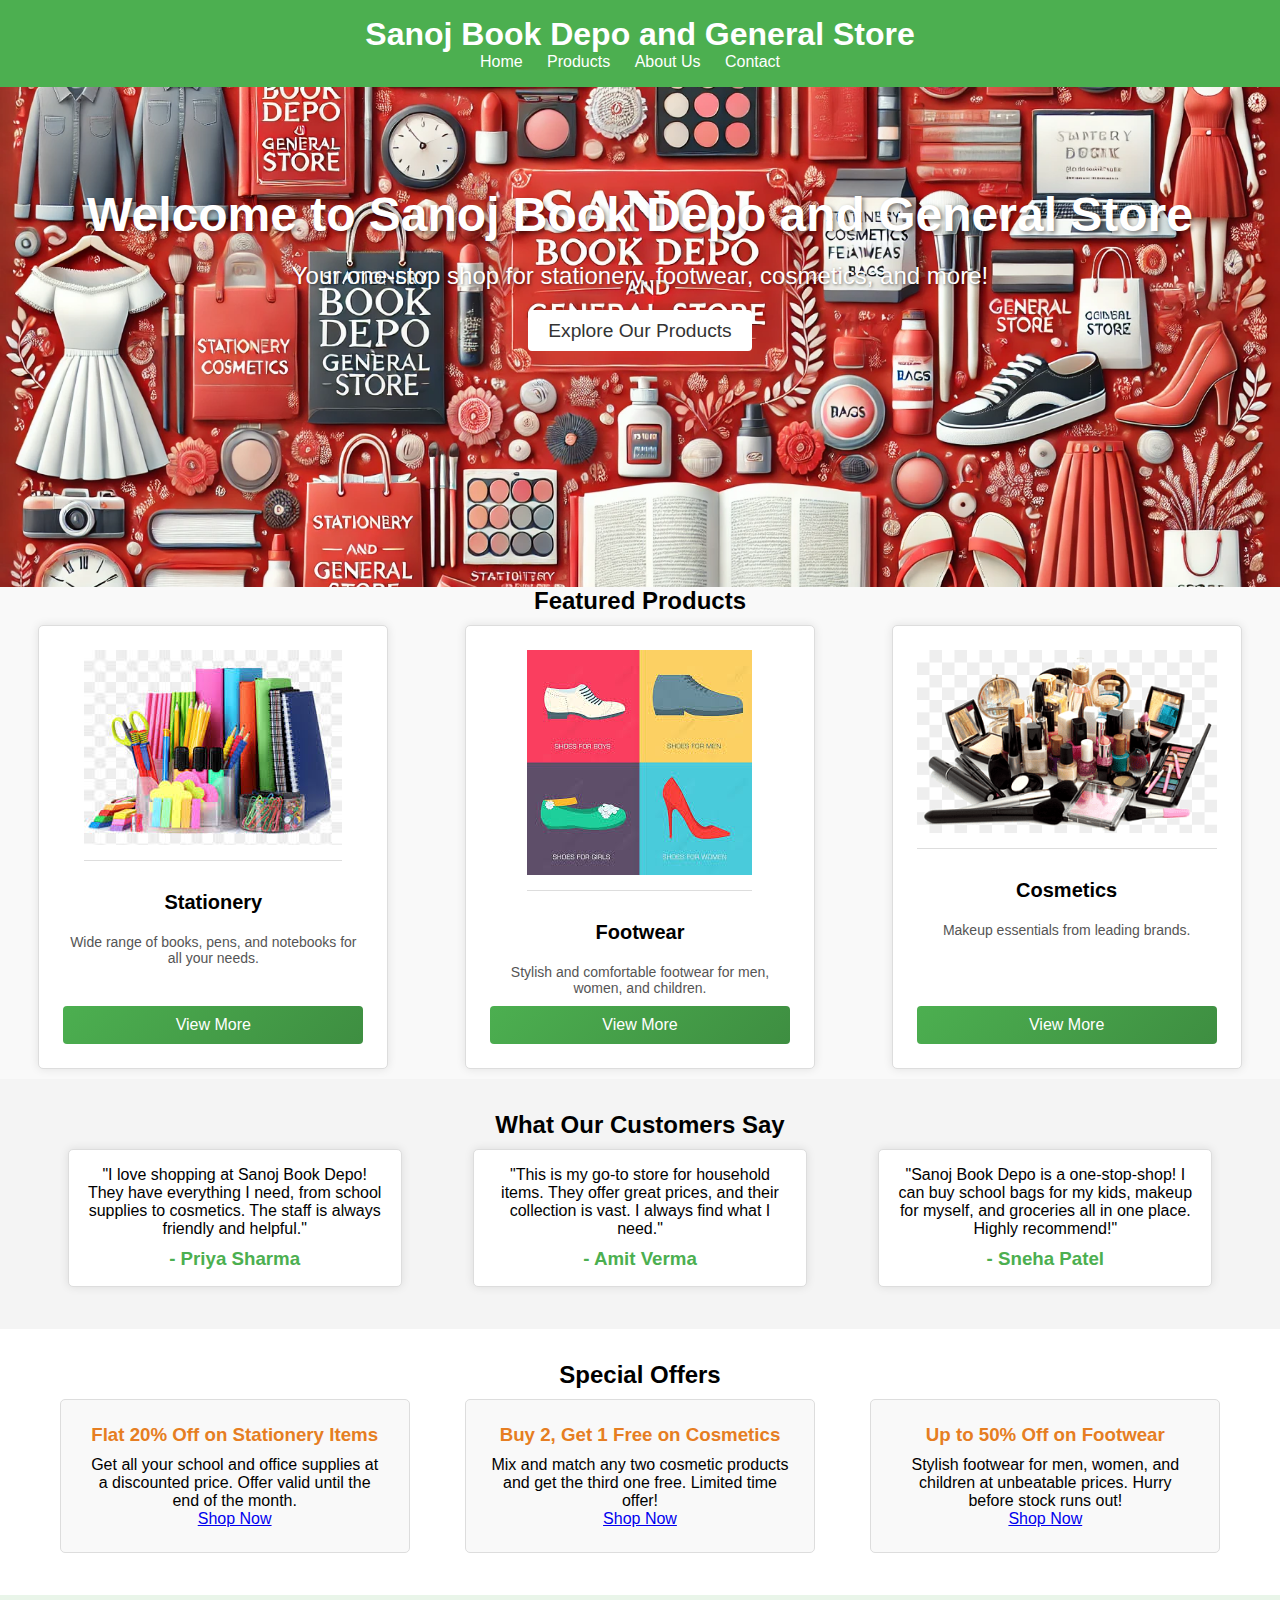
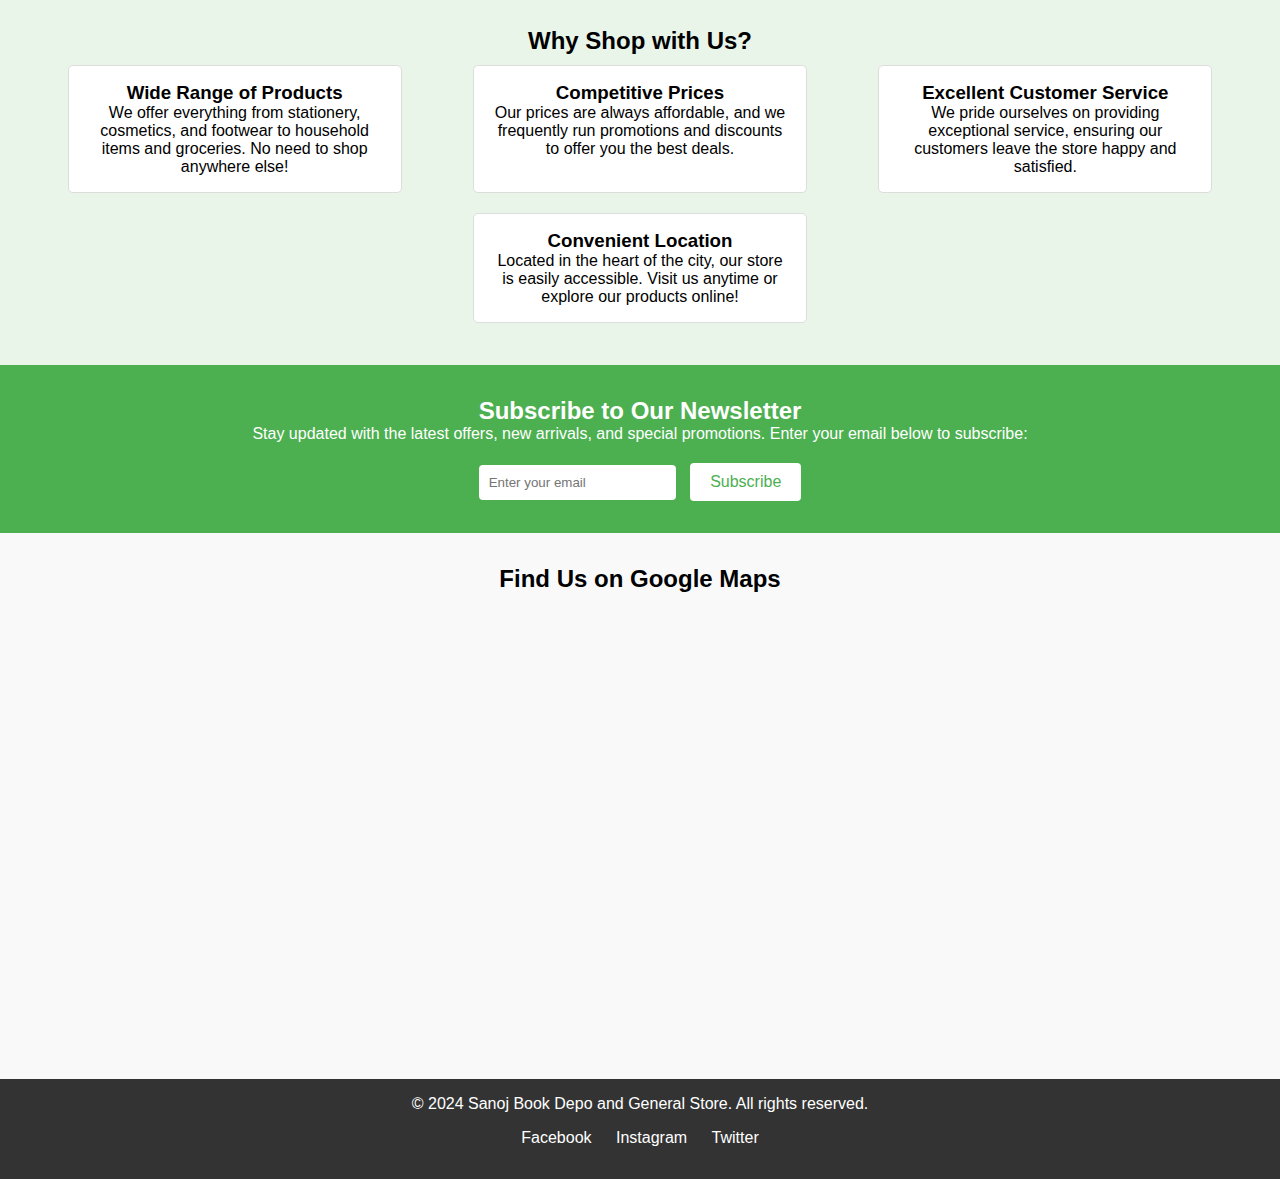
<file: index.html>
<!DOCTYPE html>
<html lang="en">
<head>
    <meta charset="UTF-8">
    <meta name="viewport" content="width=device-width, initial-scale=1.0">
    <title>Sanoj Book Depo and General Store</title>
    <link rel="stylesheet" href="style.css">
</head>
<body>
    <!-- Header Section -->
    <header>
        <div class="header-container">
            <h1>Sanoj Book Depo and General Store</h1>
            <nav>
                <ul>
                    <li><a href="index.html">Home</a></li>
                    <li><a href="products.html">Products</a></li>
                    <li><a href="about.html">About Us</a></li>
                    <li><a href="contact.html">Contact</a></li>
                </ul>
            </nav>
        </div>
    </header>

<!-- Banner Section -->
<section class="banner">
    <div class="banner-overlay">
        <div class="banner-content">
            <h1>Welcome to Sanoj Book Depo and General Store</h1>
            <p>Your one-stop shop for stationery, footwear, cosmetics, and more!</p>
            <a href="products.html" class="cta-button">Explore Our Products</a>
        </div>
    </div>
</section>


    <!-- Featured Products Section -->
    <section id="featured-products">
        <center><h2>Featured Products</h2></center>
        <div class="product-grid">
            <div class="product-card">
                <img src="images/sataionary.png" alt="Stationery">
                <h3>Stationery</h3>
                <p>Wide range of books, pens, and notebooks for all your needs.</p>
                <a href="stationary.html" class="btn">View More</a>
            </div>
            <div class="product-card">
                <img src="images/footwear.png" alt="Footwear">
                <h3>Footwear</h3>
                <p>Stylish and comfortable footwear for men, women, and children.</p>
                <a href="footwear.html" class="btn">View More</a>
            </div>
            <div class="product-card">
                <img src="images/cosmetics.png" alt="Cosmetics">
                <h3>Cosmetics</h3>
                <p>Makeup essentials from leading brands.</p>
                <a href="products.html#cosmetics" class="btn">View More</a>
            </div>
        </div>
    </section>

    <!-- Customer Testimonials Section -->
<section id="testimonials">
    <h2>What Our Customers Say</h2>
    <div class="testimonial-grid">
        <div class="testimonial-card">
            <p>"I love shopping at Sanoj Book Depo! They have everything I need, from school supplies to cosmetics. The staff is always friendly and helpful."</p>
            <h3>- Priya Sharma</h3>
        </div>
        <div class="testimonial-card">
            <p>"This is my go-to store for household items. They offer great prices, and their collection is vast. I always find what I need."</p>
            <h3>- Amit Verma</h3>
        </div>
        <div class="testimonial-card">
            <p>"Sanoj Book Depo is a one-stop-shop! I can buy school bags for my kids, makeup for myself, and groceries all in one place. Highly recommend!"</p>
            <h3>- Sneha Patel</h3>
        </div>
    </div>
</section>

<!-- Offers and Discounts Section -->
<section id="offers">
    <h2>Special Offers</h2>
    <div class="offer-grid">
        <div class="offer-card">
            <h3>Flat 20% Off on Stationery Items</h3>
            <p>Get all your school and office supplies at a discounted price. Offer valid until the end of the month.</p>
            <a href="products.html#stationery" class="btn">Shop Now</a>
        </div>
        <div class="offer-card">
            <h3>Buy 2, Get 1 Free on Cosmetics</h3>
            <p>Mix and match any two cosmetic products and get the third one free. Limited time offer!</p>
            <a href="products.html#cosmetics" class="btn">Shop Now</a>
        </div>
        <div class="offer-card">
            <h3>Up to 50% Off on Footwear</h3>
            <p>Stylish footwear for men, women, and children at unbeatable prices. Hurry before stock runs out!</p>
            <a href="products.html#footwear" class="btn">Shop Now</a>
        </div>
    </div>
</section>


<!-- Why Shop with Us Section -->
<section id="why-shop">
    <h2>Why Shop with Us?</h2>
    <div class="why-shop-container">
        <div class="why-shop-item">
            <h3>Wide Range of Products</h3>
            <p>We offer everything from stationery, cosmetics, and footwear to household items and groceries. No need to shop anywhere else!</p>
        </div>
        <div class="why-shop-item">
            <h3>Competitive Prices</h3>
            <p>Our prices are always affordable, and we frequently run promotions and discounts to offer you the best deals.</p>
        </div>
        <div class="why-shop-item">
            <h3>Excellent Customer Service</h3>
            <p>We pride ourselves on providing exceptional service, ensuring our customers leave the store happy and satisfied.</p>
        </div>
        <div class="why-shop-item">
            <h3>Convenient Location</h3>
            <p>Located in the heart of the city, our store is easily accessible. Visit us anytime or explore our products online!</p>
        </div>
    </div>
</section>


<!-- Newsletter Subscription Section -->
<section id="newsletter">
    <h2>Subscribe to Our Newsletter</h2>
    <p>Stay updated with the latest offers, new arrivals, and special promotions. Enter your email below to subscribe:</p>
    <form action="subscribe.php" method="post" class="newsletter-form">
        <input type="email" name="email" placeholder="Enter your email" required>
        <input type="submit" value="Subscribe">
    </form>
</section>


    <!-- Map Section -->
<!-- Google Maps Embed Section -->
<section id="map">
    <h2>Find Us on Google Maps</h2>
    <iframe
        src="https://www.google.com/maps/embed?pb=!1m18!1m12!1m3!1d3303.6696427638297!2d83.0644351!3d27.2006187!2m3!1f0!2f0!3f0!3m2!1i1024!2i768!4f13.1!3m3!1m2!1s0x3996c3e49be66433%3A0x2295f0dd60074300!2sSanoj%20book%20depo%20%26%20general%20Store!5e0!3m2!1sen!2sin!4v1696823877752!5m2!1sen!2sin"
        width="100%" height="450" style="border:0;" allowfullscreen="" loading="lazy"></iframe>
</section>


    <!-- Footer Section -->
    <footer>
        <div class="footer-container">
            <p>&copy; 2024 Sanoj Book Depo and General Store. All rights reserved.</p>
            <ul>
                <li><a href="https://www.facebook.com" target="_blank">Facebook</a></li>
                <li><a href="https://www.instagram.com" target="_blank">Instagram</a></li>
                <li><a href="https://www.twitter.com" target="_blank">Twitter</a></li>
            </ul>
        </div>
    </footer>

    <script src="script.js"></script>
</body>
</html>
</file>
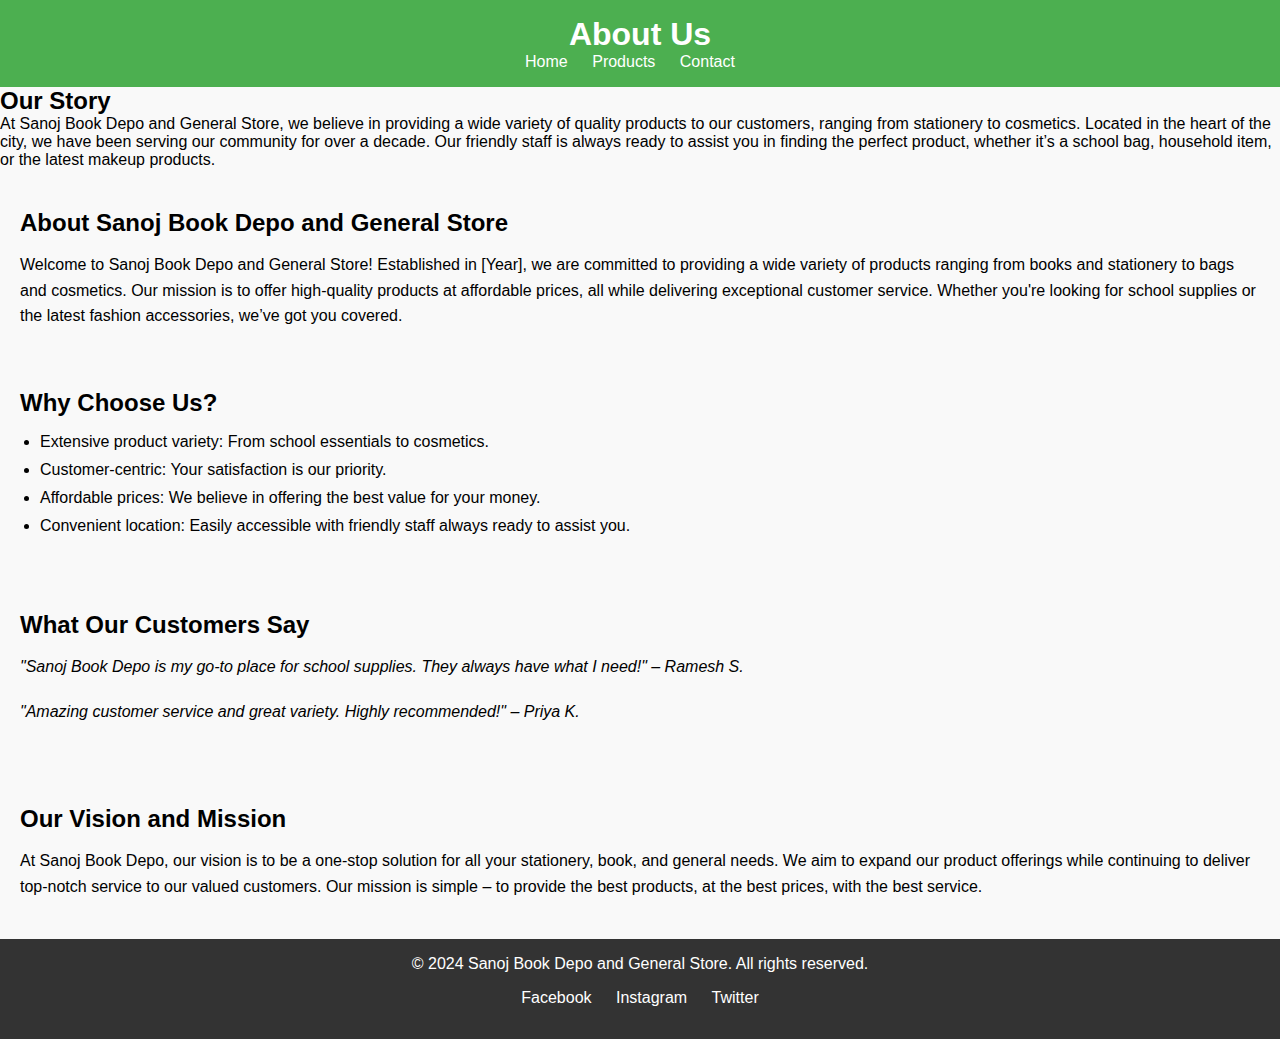
<file: about.html>
<!DOCTYPE html>
<html lang="en">
<head>
    <meta charset="UTF-8">
    <meta name="viewport" content="width=device-width, initial-scale=1.0">
    <title>About Us - Sanoj Book Depo and General Store</title>
    <link rel="stylesheet" href="style.css">
</head>
<body>
    <!-- Header Section -->
    <header>
        <div class="header-container">
            <h1>About Us</h1>
            <nav>
                <ul>
                    <li><a href="index.html">Home</a></li>
                    <li><a href="products.html">Products</a></li>
                    <li><a href="contact.html">Contact</a></li>
                </ul>
            </nav>
        </div>
    </header>

    <!-- About Us Section -->
    <section id="about">
        <h2>Our Story</h2>
        <p>At Sanoj Book Depo and General Store, we believe in providing a wide variety of quality products to our customers, ranging from stationery to cosmetics. Located in the heart of the city, we have been serving our community for over a decade. Our friendly staff is always ready to assist you in finding the perfect product, whether it’s a school bag, household item, or the latest makeup products.</p>
    </section>

    <section class="about-us">
        <h2>About Sanoj Book Depo and General Store</h2>
        <p>Welcome to Sanoj Book Depo and General Store! Established in [Year], we are committed to providing a wide variety of products ranging from books and stationery to bags and cosmetics. Our mission is to offer high-quality products at affordable prices, all while delivering exceptional customer service. Whether you're looking for school supplies or the latest fashion accessories, we’ve got you covered.</p>
    </section>
    
    <section class="why-choose-us">
        <h2>Why Choose Us?</h2>
        <ul>
            <li>Extensive product variety: From school essentials to cosmetics.</li>
            <li>Customer-centric: Your satisfaction is our priority.</li>
            <li>Affordable prices: We believe in offering the best value for your money.</li>
            <li>Convenient location: Easily accessible with friendly staff always ready to assist you.</li>
        </ul>
    </section>
    
    <section class="customer-testimonials">
        <h2>What Our Customers Say</h2>
        <div class="testimonial">
            <p>"Sanoj Book Depo is my go-to place for school supplies. They always have what I need!" – Ramesh S.</p>
        </div>
        <div class="testimonial">
            <p>"Amazing customer service and great variety. Highly recommended!" – Priya K.</p>
        </div>
    </section>
    
    <section class="vision-mission">
        <h2>Our Vision and Mission</h2>
        <p>At Sanoj Book Depo, our vision is to be a one-stop solution for all your stationery, book, and general needs. We aim to expand our product offerings while continuing to deliver top-notch service to our valued customers. Our mission is simple – to provide the best products, at the best prices, with the best service.</p>
    </section>
    
    <!-- Footer Section -->
    <footer>
        <div class="footer-container">
            <p>&copy; 2024 Sanoj Book Depo and General Store. All rights reserved.</p>
            <ul>
                <li><a href="https://www.facebook.com" target="_blank">Facebook</a></li>
                <li><a href="https://www.instagram.com" target="_blank">Instagram</a></li>
                <li><a href="https://www.twitter.com" target="_blank">Twitter</a></li>
            </ul>
        </div>
    </footer>

    <script src="script.js"></script>
</body>
</html>
</file>
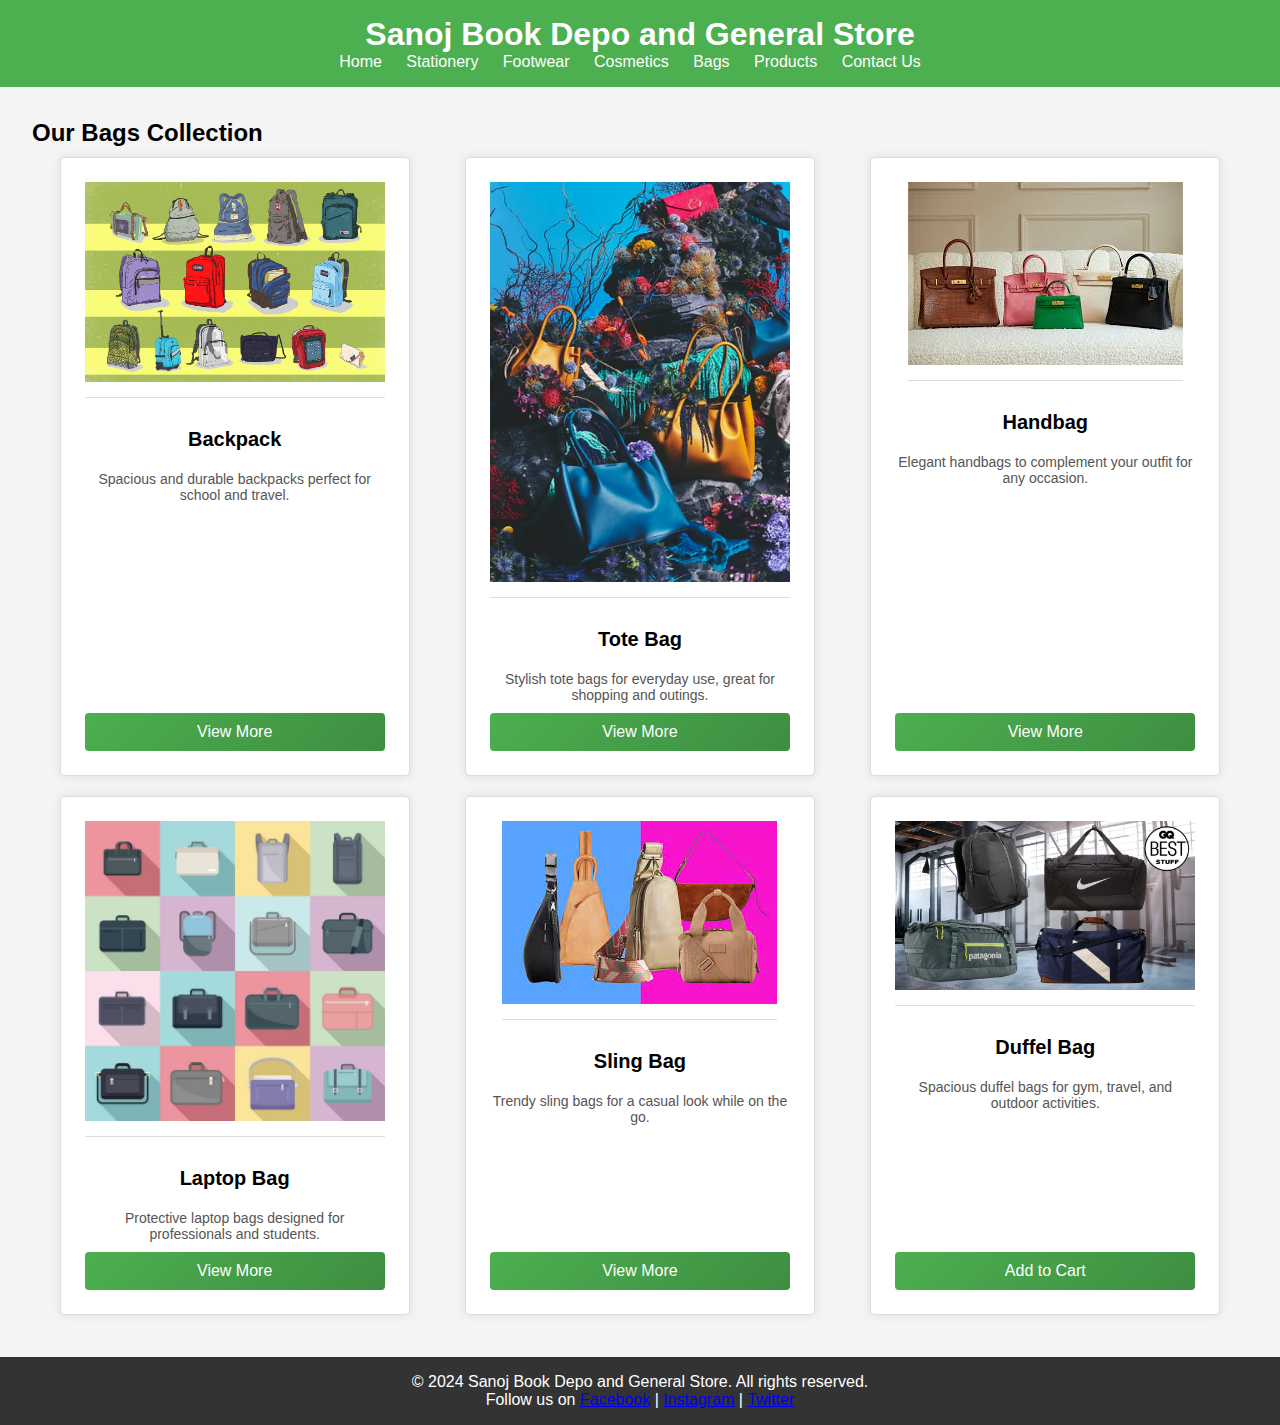
<file: bag.html>
<!DOCTYPE html>
<html lang="en">
<head>
    <meta charset="UTF-8">
    <meta name="viewport" content="width=device-width, initial-scale=1.0">
    <title>Bags Collection | Sanoj Book Depo and General Store</title>
    <link rel="stylesheet" href="style.css">
</head>
<body>
    <!-- Header -->
    <header>
        <h1>Sanoj Book Depo and General Store</h1>
        <nav>
            <ul>
                <li><a href="index.html">Home</a></li>
                <li><a href="stationary.html">Stationery</a></li>
                <li><a href="footwear.html">Footwear</a></li>
                <li><a href="cosmetics.html">Cosmetics</a></li>
                <li><a href="bag.html">Bags</a></li>
                <li><a href="products.html">Products</a></li>
                <li><a href="contact.html">Contact Us</a></li>
            </ul>
        </nav>
    </header>

    <!-- Main Content -->
    <main>
        <section id="bag-products">
            <h2>Our Bags Collection</h2>
            <div class="product-grid">
                <!-- Product Item 1 -->
                <div class="product-card">
                    <img src="images/Backpackes.png" alt="Backpack" />
                    <h3>Backpack</h3>
                    <p>Spacious and durable backpacks perfect for school and travel.</p>
                    <a href="#" class="btn">View More</a>
                </div>

                <!-- Product Item 2 -->
                <div class="product-card">
                    <img src="images/totebags.png" alt="Tote Bag" />
                    <h3>Tote Bag</h3>
                    <p>Stylish tote bags for everyday use, great for shopping and outings.</p>
                    <a href="#" class="btn">View More</a>
                </div>

                <!-- Product Item 3 -->
                <div class="product-card">
                    <img src="images/hand bags.png" alt="Handbag" />
                    <h3>Handbag</h3>
                    <p>Elegant handbags to complement your outfit for any occasion.</p>
                    <a href="#" class="btn">View More</a>
                </div>

                <!-- Product Item 4 -->
                <div class="product-card">
                    <img src="images/laptop bags.png" alt="Laptop Bag" />
                    <h3>Laptop Bag</h3>
                    <p>Protective laptop bags designed for professionals and students.</p>
                    <a href="#" class="btn">View More</a>
                </div>

                <!-- Product Item 5 -->
                <div class="product-card">
                    <img src="images/sling bags.png" alt="Sling Bag" />
                    <h3>Sling Bag</h3>
                    <p>Trendy sling bags for a casual look while on the go.</p>
                    <a href="#" class="btn">View More</a>
                </div>

                <!-- Product Item 6 -->
                <div class="product-card">
                    <img src="images/duffel bags.png" alt="Duffel Bag" />
                    <h3>Duffel Bag</h3>
                    <p>Spacious duffel bags for gym, travel, and outdoor activities.</p>
                    <a href="#" class="btn">Add to Cart</a>
                </div>
            </div>
        </section>
    </main>

    <!-- Footer -->
    <footer>
        <p>&copy; 2024 Sanoj Book Depo and General Store. All rights reserved.</p>
        <p>Follow us on 
            <a href="https://www.facebook.com" target="_blank">Facebook</a> | 
            <a href="https://www.instagram.com" target="_blank">Instagram</a> | 
            <a href="https://www.twitter.com" target="_blank">Twitter</a>
        </p>
    </footer>
</body>
</html>
</file>
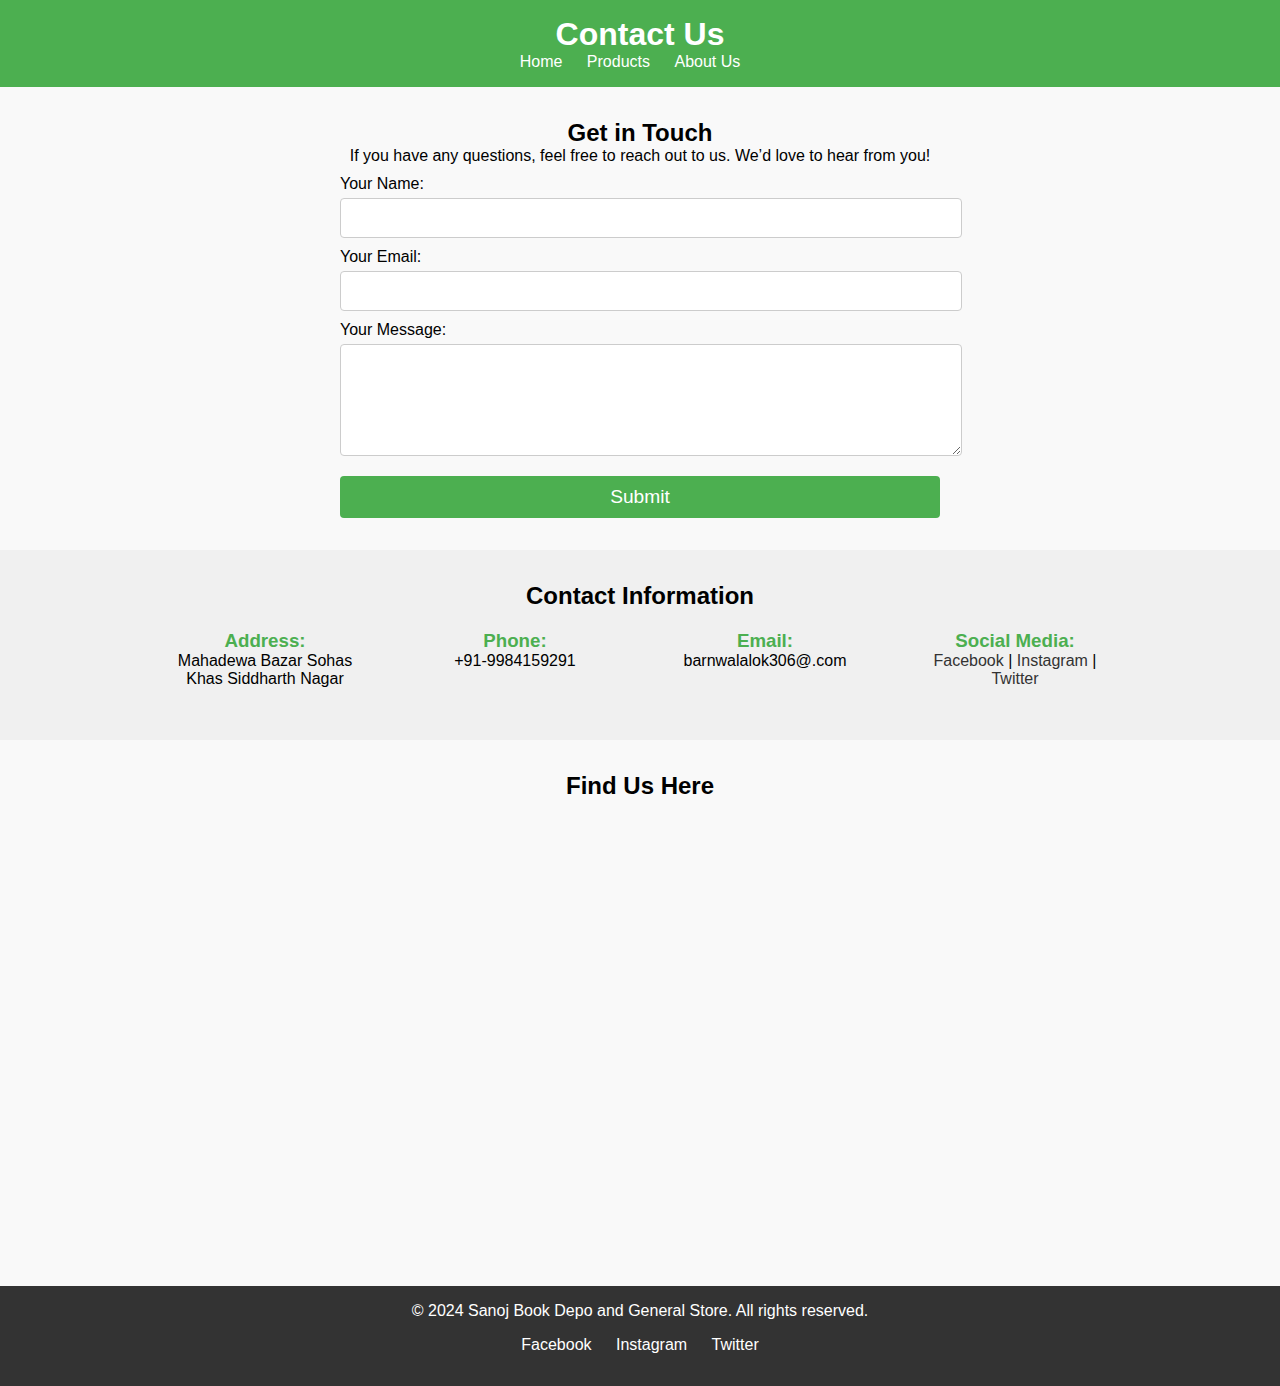
<file: contact.html>
<!DOCTYPE html>
<html lang="en">
<head>
    <meta charset="UTF-8">
    <meta name="viewport" content="width=device-width, initial-scale=1.0">
    <title>Contact Us - Sanoj Book Depo and General Store</title>
    <link rel="stylesheet" href="style.css">
</head>
<body>
    <!-- Header Section -->
    <header>
        <div class="header-container">
            <h1>Contact Us</h1>
            <nav>
                <ul>
                    <li><a href="index.html">Home</a></li>
                    <li><a href="products.html">Products</a></li>
                    <li><a href="about.html">About Us</a></li>
                </ul>
            </nav>
        </div>
    </header>

    <!-- Contact Form Section -->
    <section id="contact-form">
        <h2>Get in Touch</h2>
        <p>If you have any questions, feel free to reach out to us. We’d love to hear from you!</p>
        <div class="form-container">
            <form action="submit.php" method="post">
                <label for="name">Your Name:</label>
                <input type="text" id="name" name="name" required>

                <label for="email">Your Email:</label>
                <input type="email" id="email" name="email" required>

                <label for="message">Your Message:</label>
                <textarea id="message" name="message" rows="6" required></textarea>

                <input type="submit" value="Submit">
            </form>
        </div>
    </section>

    <!-- Contact Information Section -->
    <section id="contact-info">
        <h2>Contact Information</h2>
        <div class="info-container">
            <div class="info-item">
                <h3>Address:</h3>
                <p>Mahadewa Bazar Sohas Khas Siddharth Nagar</p>
            </div>
            <div class="info-item">
                <h3>Phone:</h3>
                <p>+91-9984159291</p>
            </div>
            <div class="info-item">
                <h3>Email:</h3>
                <p>barnwalalok306@.com</p>
            </div>
            <div class="info-item">
                <h3>Social Media:</h3>
                <p>
                    <a href="https://www.facebook.com" target="_blank">Facebook</a> | 
                    <a href="https://www.instagram.com" target="_blank">Instagram</a> | 
                    <a href="https://www.twitter.com" target="_blank">Twitter</a>
                </p>
            </div>
        </div>
    </section>

    <!-- Google Maps Embed Section -->
    <section id="map">
        <h2>Find Us Here</h2>
        <iframe
            src="https://www.google.com/maps/embed?pb=!1m18!1m12!1m3!1d3303.6696427638297!2d83.0644351!3d27.2006187!2m3!1f0!2f0!3f0!3m2!1i1024!2i768!4f13.1!3m3!1m2!1s0x3996c3e49be66433%3A0x2295f0dd60074300!2sSanoj%20book%20depo%20%26%20general%20Store!5e0!3m2!1sen!2sin!4v1696823877752!5m2!1sen!2sin "
            width="100%" height="450" style="border:0;" allowfullscreen="" loading="lazy"></iframe>
    </section>

    <!-- Footer Section -->
    <footer>
        <div class="footer-container">
            <p>&copy; 2024 Sanoj Book Depo and General Store. All rights reserved.</p>
            <ul>
                <li><a href="https://www.facebook.com/sanoj.baranwal.1?mibextid=ZbWKwL" target="_blank">Facebook</a></li>
                <li><a href="https://www.instagram.com/its.sanoj.barnwal?igsh=MTJzdG03ZXFwYW5oZw==" target="_blank">Instagram</a></li>
                <li><a href="https://www.twitter.com" target="_blank">Twitter</a></li>
            </ul>
        </div>
    </footer>

    <script src="script.js"></script>
</body>
</html>
</file>
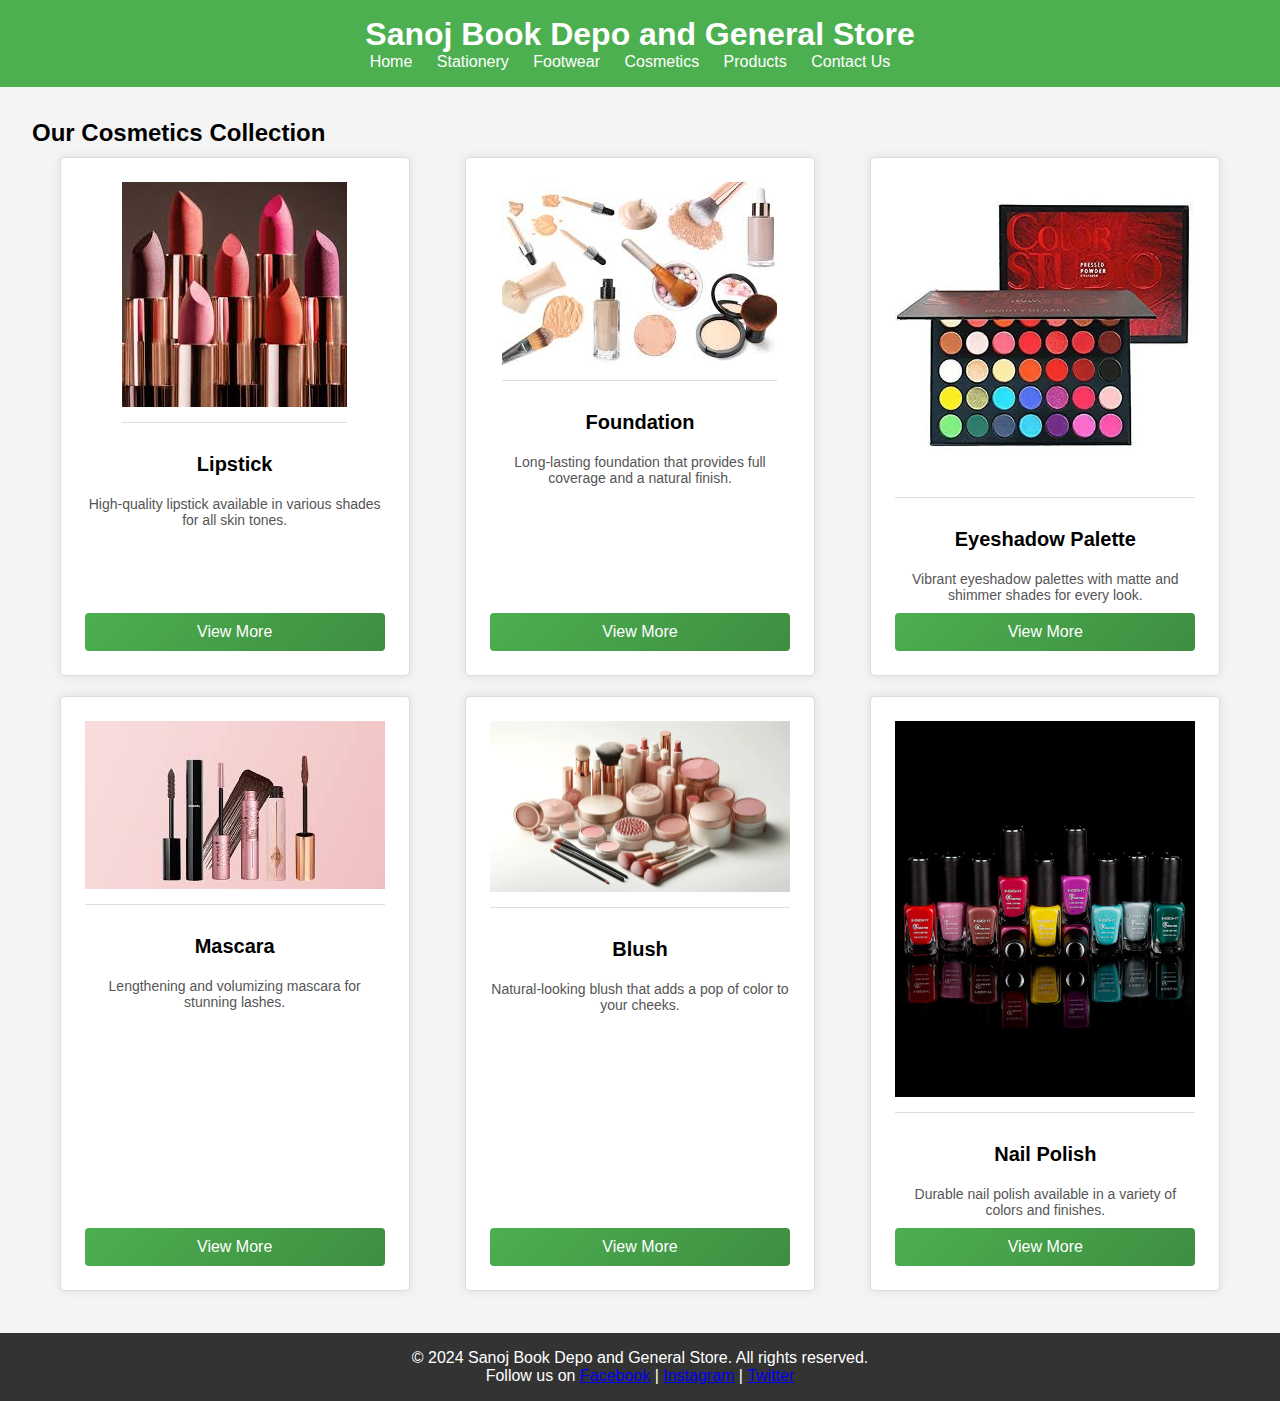
<file: cosmetic.html>
<!DOCTYPE html>
<html lang="en">
<head>
    <meta charset="UTF-8">
    <meta name="viewport" content="width=device-width, initial-scale=1.0">
    <title>Cosmetics Products | Sanoj Book Depo and General Store</title>
    <link rel="stylesheet" href="style.css">
</head>
<body>
    <!-- Header -->
    <header>
        <h1>Sanoj Book Depo and General Store</h1>
        <nav>
            <ul>
                <li><a href="index.html">Home</a></li>
                <li><a href="stationary.html">Stationery</a></li>
                <li><a href="footwear.html">Footwear</a></li>
                <li><a href="cosmetics.html">Cosmetics</a></li>
                <li><a href="products.html">Products</a></li>
                <li><a href="contact.html">Contact Us</a></li>
            </ul>
        </nav>
    </header>

    <!-- Main Content -->
    <main>
        <section id="cosmetics-products">
            <h2>Our Cosmetics Collection</h2>
            <div class="product-grid">
                <!-- Product Item 1 -->
                <div class="product-card">
                    <img src="images/lipsticks.png" alt="Lipstick" />
                    <h3>Lipstick</h3>
                    <p>High-quality lipstick available in various shades for all skin tones.</p>
                    <a href="#" class="btn">View More</a>
                </div>

                <!-- Product Item 2 -->
                <div class="product-card">
                    <img src="images/foundations.png" alt="Foundation" />
                    <h3>Foundation</h3>
                    <p>Long-lasting foundation that provides full coverage and a natural finish.</p>
                    <a href="#" class="btn">View More</a>
                </div>

                <!-- Product Item 3 -->
                <div class="product-card">
                    <img src="images/eyeshadow.png" alt="Eyeshadow" />
                    <h3>Eyeshadow Palette</h3>
                    <p>Vibrant eyeshadow palettes with matte and shimmer shades for every look.</p>
                    <a href="#" class="btn">View More</a>
                </div>

                <!-- Product Item 4 -->
                <div class="product-card">
                    <img src="images/mascaras.png" alt="Mascara" />
                    <h3>Mascara</h3>
                    <p>Lengthening and volumizing mascara for stunning lashes.</p>
                    <a href="#" class="btn">View More</a>
                </div>

                <!-- Product Item 5 -->
                <div class="product-card">
                    <img src="images/blushes.png" alt="Blush" />
                    <h3>Blush</h3>
                    <p>Natural-looking blush that adds a pop of color to your cheeks.</p>
                    <a href="#" class="btn">View More</a>
                </div>

                <!-- Product Item 6 -->
                <div class="product-card">
                    <img src="images/nail polish.png" alt="Nail Polish" />
                    <h3>Nail Polish</h3>
                    <p>Durable nail polish available in a variety of colors and finishes.</p>
                    <a href="#" class="btn">View More</a>
                </div>
            </div>
        </section>
    </main>

    <!-- Footer -->
    <footer>
        <p>&copy; 2024 Sanoj Book Depo and General Store. All rights reserved.</p>
        <p>Follow us on 
            <a href="https://www.facebook.com" target="_blank">Facebook</a> | 
            <a href="https://www.instagram.com" target="_blank">Instagram</a> | 
            <a href="https://www.twitter.com" target="_blank">Twitter</a>
        </p>
    </footer>
</body>
</html>
</file>
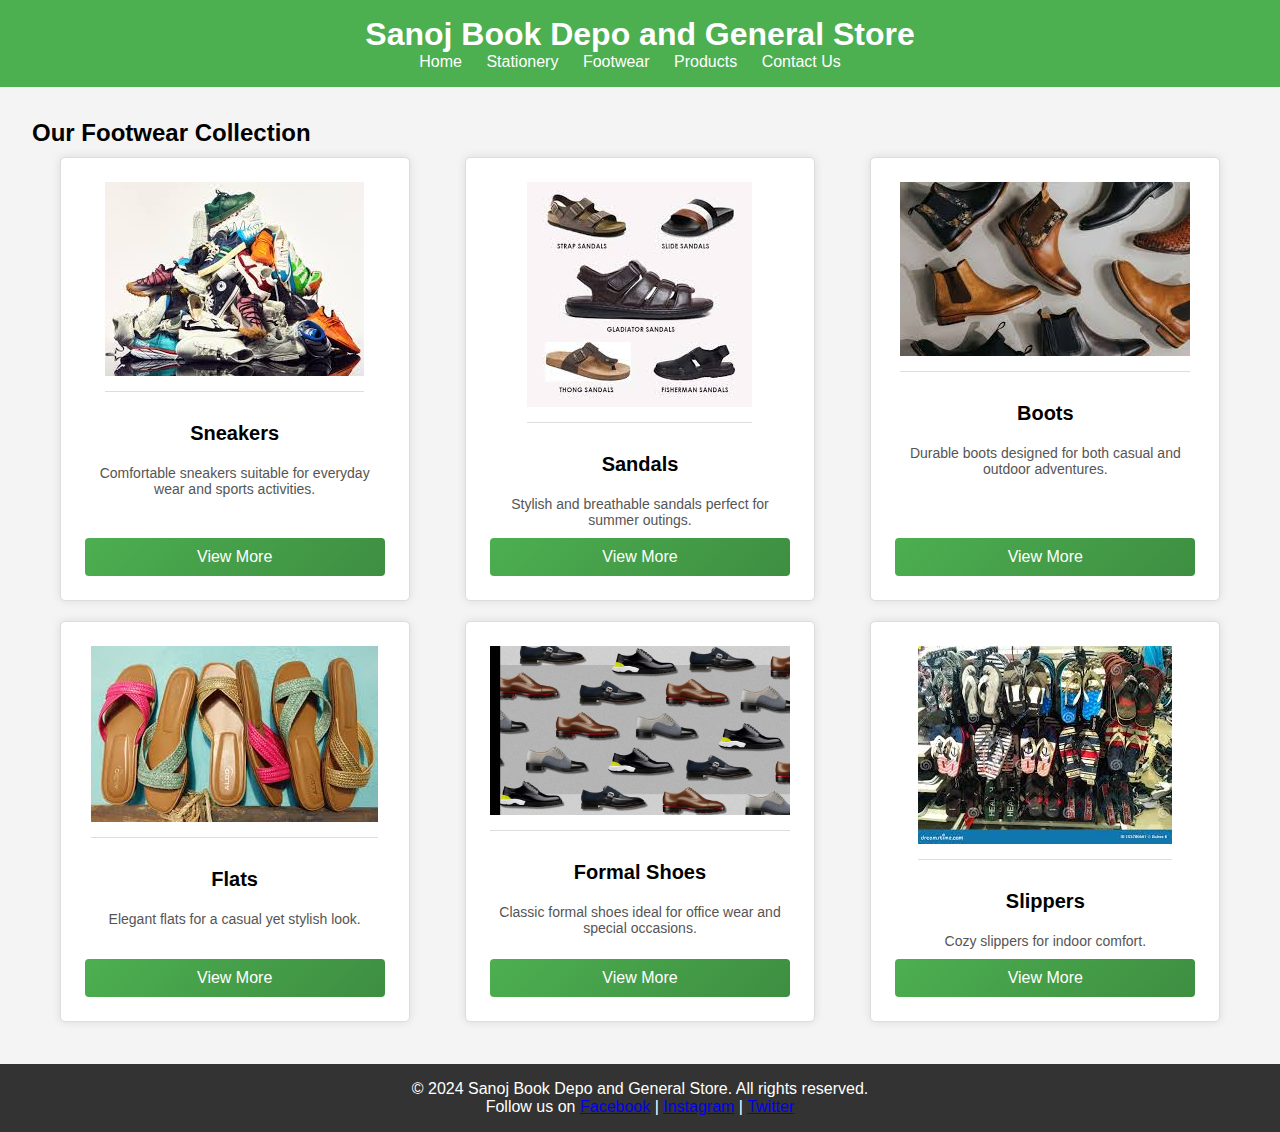
<file: footwear.html>
<!DOCTYPE html>
<html lang="en">
<head>
    <meta charset="UTF-8">
    <meta name="viewport" content="width=device-width, initial-scale=1.0">
    <title>Footwear Products | Sanoj Book Depo and General Store</title>
    <link rel="stylesheet" href="style.css">
</head>
<body>
    <!-- Header -->
    <header>
        <h1>Sanoj Book Depo and General Store</h1>
        <nav>
            <ul>
                <li><a href="index.html">Home</a></li>
                <li><a href="stationary.html">Stationery</a></li>
                <li><a href="footwear.html">Footwear</a></li>
                <li><a href="products.html">Products</a></li>
                <li><a href="contact.html">Contact Us</a></li>
            </ul>
        </nav>
    </header>

    <!-- Main Content -->
    <main>
        <section id="footwear-products">
            <h2>Our Footwear Collection</h2>
            <div class="product-grid">
                <!-- Product Item 1 -->
                <div class="product-card">
                    <img src="images/sneakers.png" alt="Sneakers" />
                    <h3>Sneakers</h3>
                    <p>Comfortable sneakers suitable for everyday wear and sports activities.</p>
                    <a href="#" class="btn">View More</a>
                </div>

                <!-- Product Item 2 -->
                <div class="product-card">
                    <img src="images/sansals.png" alt="Sandals" />
                    <h3>Sandals</h3>
                    <p>Stylish and breathable sandals perfect for summer outings.</p>
                    <a href="#" class="btn">View More</a>
                </div>

                <!-- Product Item 3 -->
                <div class="product-card">
                    <img src="images/boots.png" alt="Boots" />
                    <h3>Boots</h3>
                    <p>Durable boots designed for both casual and outdoor adventures.</p>
                    <a href="#" class="btn">View More</a>
                </div>

                <!-- Product Item 4 -->
                <div class="product-card">
                    <img src="images/flats.png" alt="Flats" />
                    <h3>Flats</h3>
                    <p>Elegant flats for a casual yet stylish look.</p>
                    <a href="#" class="btn">View More</a>
                </div>

                <!-- Product Item 5 -->
                <div class="product-card">
                    <img src="images/formal-shoes.png" alt="Formal Shoes" />
                    <h3>Formal Shoes</h3>
                    <p>Classic formal shoes ideal for office wear and special occasions.</p>
                    <a href="#" class="btn">View More</a>
                </div>

                <!-- Product Item 6 -->
                <div class="product-card">
                    <img src="images/sleepers.png" alt="Slippers" />
                    <h3>Slippers</h3>
                    <p>Cozy slippers for indoor comfort.</p>
                    <a href="#" class="btn">View More</a>
                </div>
            </div>
        </section>
    </main>

    <!-- Footer -->
    <footer>
        <p>&copy; 2024 Sanoj Book Depo and General Store. All rights reserved.</p>
        <p>Follow us on 
            <a href="https://www.facebook.com" target="_blank">Facebook</a> | 
            <a href="https://www.instagram.com" target="_blank">Instagram</a> | 
            <a href="https://www.twitter.com" target="_blank">Twitter</a>
        </p>
    </footer>
</body>
</html>
</file>
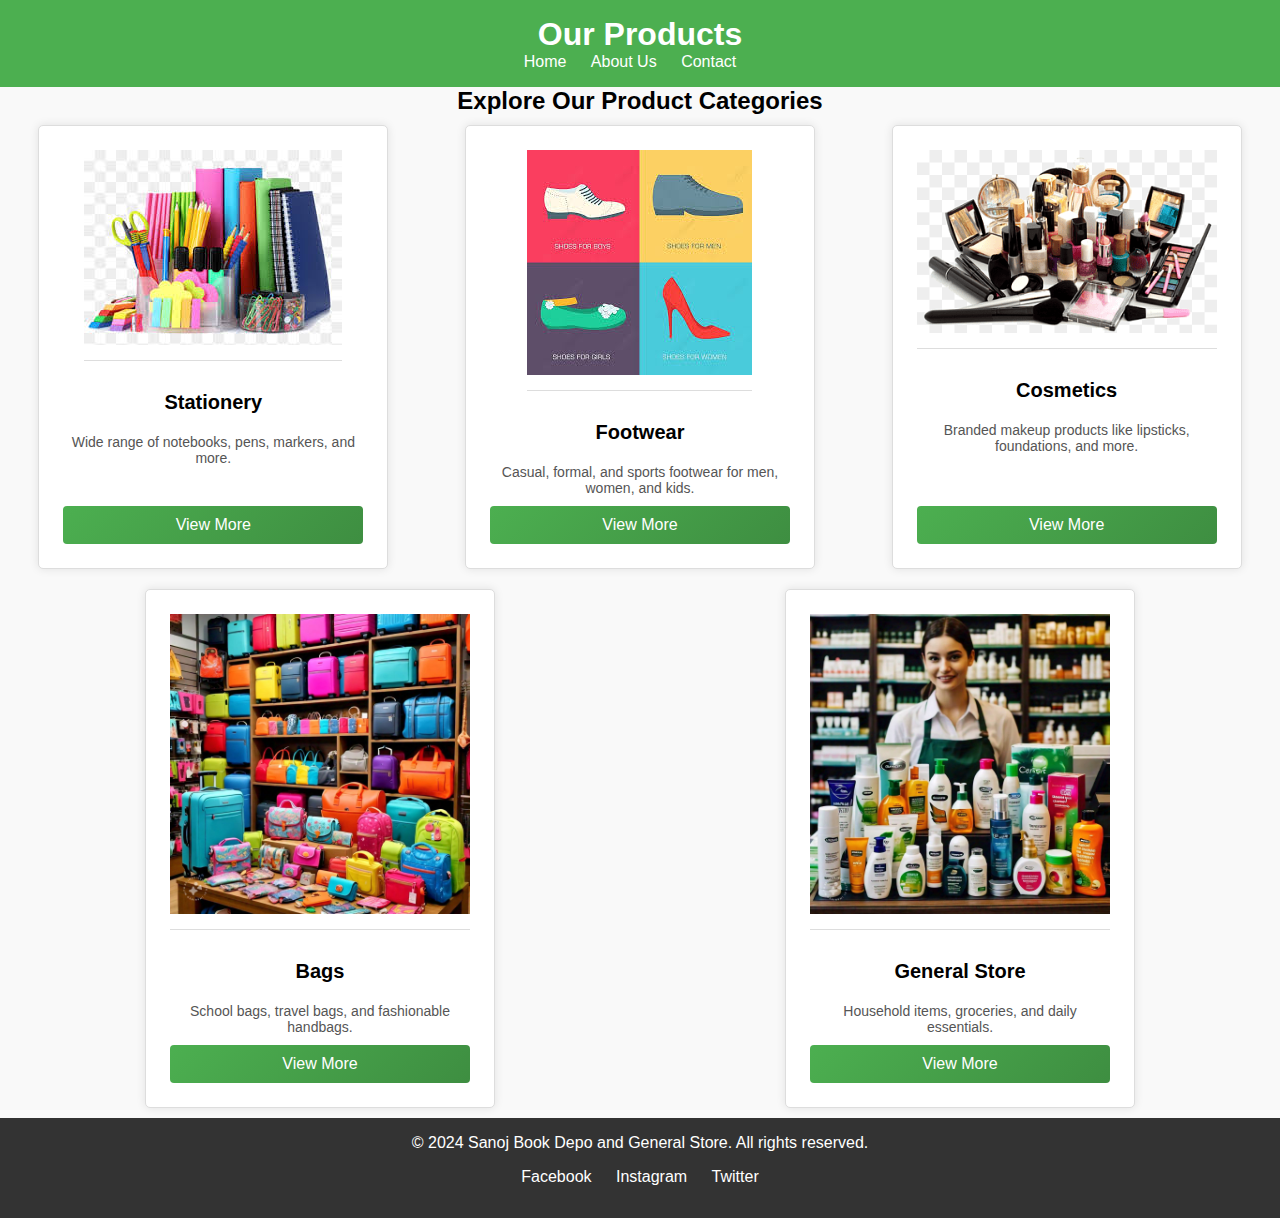
<file: products.html>
<!DOCTYPE html>
<html lang="en">
<head>
    <meta charset="UTF-8">
    <meta name="viewport" content="width=device-width, initial-scale=1.0">
    <title>Our Products - Sanoj Book Depo and General Store</title>
    <link rel="stylesheet" href="style.css">
</head>
<body>
    <!-- Header Section -->
    <header>
        <div class="header-container">
            <h1>Our Products</h1>
            <nav>
                <ul>
                    <li><a href="index.html">Home</a></li>
                    <li><a href="about.html">About Us</a></li>
                    <li><a href="contact.html">Contact</a></li>
                </ul>
            </nav>
        </div>
    </header>

    <!-- Products Section -->
    <section id="products">
        <h2><center>Explore Our Product Categories</center></h2>
        <div class="product-grid">
            <div class="product-card" id="stationery">
                <img src="images/sataionary.png" alt="Stationery">
                <h3>Stationery</h3>
                <p>Wide range of notebooks, pens, markers, and more.</p>
                <a href="stationary.html" class="btn">View More</a>
            </div>
            <div class="product-card" id="footwear">
                <img src="images/footwear.png" alt="Footwear">
                <h3>Footwear</h3>
                <p>Casual, formal, and sports footwear for men, women, and kids.</p>
                <a href="footwear.html" class="btn">View More</a>
            </div>
            <div class="product-card" id="cosmetics">
                <img src="images/cosmetics.png" alt="Cosmetics">
                <h3>Cosmetics</h3>
                <p>Branded makeup products like lipsticks, foundations, and more.</p>
                <a href="cosmetic.html" class="btn">View More</a>
            </div>
            <div class="product-card" id="bags">
                <img src="images/bag.png.jpg" alt="Bags">
                <h3>Bags</h3>
                <p>School bags, travel bags, and fashionable handbags.</p>
                <a href="bag.html" class="btn">View More</a>
            </div>
            <div class="product-card" id="general-store">
                <img src="images/general.png.jpg" alt="General Store">
                <h3>General Store</h3>
                <p>Household items, groceries, and daily essentials.</p>
                <a href="general.html" class="btn">View More</a>
            </div>
        </div>
    </section>

    <!-- Footer Section -->
    <footer>
        <div class="footer-container">
            <p>&copy; 2024 Sanoj Book Depo and General Store. All rights reserved.</p>
            <ul>
                <li><a href="https://www.facebook.com" target="_blank">Facebook</a></li>
                <li><a href="https://www.instagram.com" target="_blank">Instagram</a></li>
                <li><a href="https://www.twitter.com" target="_blank">Twitter</a></li>
            </ul>
        </div>
    </footer>

    <script src="script.js"></script>
</body>
</html>
</file>
<file: style.css>
/* General Styles */
body {
    font-family: 'Arial', sans-serif;
    margin: 0;
    padding: 0;
    background-color: #f9f9f9;
}

h1, h2, h3, p {
    margin: 0;
    padding: 0;
}

/* Header */
header {
    background-color: #4CAF50;
    padding: 1em;
    color: white;
    text-align: center;
}

nav ul {
    list-style-type: none;
    margin: 0;
    padding: 0;
}

nav ul li {
    display: inline;
    margin-right: 20px;
}

nav ul li a {
    color: white;
    text-decoration: none;
}

/* Banner Section */
.banner {
    position: relative;
    background-image: url('images/banner2.png'); /* Replace with your red banner image */
    background-size: cover;
    background-position: center;
    background-repeat: no-repeat;
    padding: 100px 0;
    color: white;
    text-align: center;
    min-height: 300px;
}

/* Overlay to darken the banner image for better text visibility */
.banner-overlay ::before {
    position: absolute;
    top: 0;
    left: 0;
    right: 0;
    bottom: 0;
    width: 100%;
    height: 100%;
    background: rgba(0, 0, 0, 0.5); /* Black overlay with 50% opacity */
    z-index: 1;
}

/* Content inside the banner */
.banner-content {
    position: relative;
    z-index: 2; /* Ensure content is above the overlay */
    
}

.banner h1 {
    font-size: 3em;
    margin-bottom: 20px;
    font-weight: bold;
    color: white; /* Text remains white */
    text-shadow: 2px 2px 4px rgba(0, 0, 0, 0.5); /* Add shadow for better contrast */
    
}

.banner p {
    font-size: 1.5em;
    margin-bottom: 30px;
    color: white;
    text-shadow: 1px 1px 3px rgba(0, 0, 0, 0.5);
}

.cta-button {
    background-color: #fff; /* White button */
    color: #333; /* Dark text for contrast */
    padding: 10px 20px;
    text-decoration: none;
    font-size: 1.2em;
    border-radius: 4px;
}

.cta-button:hover {
    background-color: #ddd; /* Slight hover effect */
    
}


/* Product Section */
.product-card {
    background-color: white;
    padding: 1.5em;
    margin: 15px;
    border: 1px solid #ddd;
    border-radius: 10px;
    box-shadow: 0px 4px 15px rgba(0, 0, 0, 0.1);
    text-align: center;
    width: 300px;
    display: flex;
    flex-direction: column;
    justify-content: space-between;
    transition: transform 0.3s, box-shadow 0.3s;
}

.product-card:hover {
    transform: scale(1.05);
    box-shadow: 0px 8px 20px rgba(0, 0, 0, 0.15);
}

/* Modern Button Design */
/* Updated View More Button Style */
.product-card .btn {
    background: linear-gradient(135deg, #4CAF50, #3e8e41);
    color: white;
    padding: 12px 20px;
    text-decoration: none;
    border-radius: 8px;
    font-size: 16px;
    display: inline-block;
    margin-top: auto; /* Ensures button stays at the bottom */
    transition: transform 0.3s ease, background-color 0.4s ease;
}

.product-card .btn:hover {
    background-color: #45a049;
    transform: translateY(-5px);
}



/* Product Card Image */
.product-card img {
    max-width: 100%;
    height: auto;
    display: block;
    margin: 0 auto 20px auto; /* Center image and add margin below */
    border-bottom: 2px solid #ddd;
    padding-bottom: 15px;
}
.product-card h3 {
    margin: 0;
    font-size: 20px;
    font-weight: bold;
}
.product-card p {
    font-size: 14px;
    margin-top: 10px;
    margin-bottom: 20px;
    color: #555;
}


/* Testimonials Section */
#testimonials {
    padding: 2em;
    background-color: #f4f4f4;
    text-align: center;
}

.testimonial-grid {
    display: flex;
    justify-content: space-around;
    flex-wrap: wrap;
}

.testimonial-card {
    background-color: white;
    padding: 1em;
    margin: 10px;
    border: 1px solid #ddd;
    border-radius: 5px;
    box-shadow: 0px 0px 10px rgba(0, 0, 0, 0.1);
    max-width: 300px;
}

.testimonial-card h3 {
    margin-top: 10px;
    color: #4CAF50;
}

/* Offers Section */
#offers {
    padding: 2em;
    background-color: #fff;
    text-align: center;
}

.offer-grid {
    display: flex;
    justify-content: space-around;
    flex-wrap: wrap;
}

.offer-card {
    background-color: #f9f9f9;
    padding: 1.5em;
    margin: 10px;
    border: 1px solid #ddd;
    border-radius: 5px;
    max-width: 300px;
}

.offer-card h3 {
    color: #e67e22;
}

.offer-card p {
    margin-top: 10px;
}

/* Why Shop With Us Section */
#why-shop {
    padding: 2em;
    background-color: #e9f5e9;
    text-align: center;
}

.why-shop-container {
    display: flex;
    justify-content: space-around;
    flex-wrap: wrap;
}

.why-shop-item {
    background-color: white;
    padding: 1em;
    margin: 10px;
    border: 1px solid #ddd;
    border-radius: 5px;
    max-width: 300px;
}

/* Newsletter Section */
#newsletter {
    padding: 2em;
    background-color: #4CAF50;
    color: white;
    text-align: center;
}

#newsletter p {
    margin-bottom: 20px;
}

.newsletter-form input[type="email"] {
    padding: 10px;
    margin-right: 10px;
    border: none;
    border-radius: 4px;
}

.newsletter-form input[type="submit"] {
    padding: 10px 20px;
    border: none;
    border-radius: 4px;
    background-color: #fff;
    color: #4CAF50;
    cursor: pointer;
    font-size: 1em;
}

.newsletter-form input[type="submit"]:hover {
    background-color: #ddd;
}


/* Footer Section */
footer {
    background-color: #333;
    color: white;
    text-align: center;
    padding: 1em 0;
}

footer ul {
    list-style-type: none;
    padding: 0;
}

footer ul li {
    display: inline;
    margin: 0 10px;
}

footer ul li a {
    color: white;
    text-decoration: none;
}

footer ul li a:hover {
    text-decoration: underline;
}

/* Contact Form Section */
#contact-form {
    padding: 2em;
    text-align: center;
}

#contact-form form {
    max-width: 600px;
    margin: 0 auto;
    display: flex;
    flex-direction: column;
}

#contact-form label {
    margin-top: 10px;
    text-align: left;
}

#contact-form input[type="text"],
#contact-form input[type="email"],
#contact-form textarea {
    width: 100%;
    padding: 10px;
    margin-top: 5px;
    border: 1px solid #ccc;
    border-radius: 4px;
    font-size: 1em;
}

#contact-form input[type="submit"] {
    margin-top: 20px;
    padding: 10px 20px;
    background-color: #4CAF50;
    color: white;
    border: none;
    border-radius: 4px;
    cursor: pointer;
    font-size: 1.2em;
}

#contact-form input[type="submit"]:hover {
    background-color: #45a049;
}

/* Contact Information Section */
#contact-info {
    padding: 2em;
    background-color: #f0f0f0;
    text-align: center;
}

.info-container {
    max-width: 1000px;
    margin: 0 auto;
    display: flex;
    flex-wrap: wrap;
    justify-content: space-around;
}

.info-item {
    flex: 1 1 200px;
    margin: 20px;
}

.info-item h3 {
    color: #4CAF50;
}

.info-item a {
    color: #333;
    text-decoration: none;
}

.info-item a:hover {
    text-decoration: underline;
}

/* Google Maps */
#map {
    padding: 2em;
    text-align: center;
}

#map iframe {
    border: 1px solid #ddd;
    border-radius: 4px;
}


/* Stationery Products Page Styles */
#stationery-products {
    padding: 2em;
    background-color: #f4f4f4;
}

.product-grid {
    display: flex;
    flex-wrap: wrap;
    justify-content: space-around;
}

.product-card {
    background-color: white;
    padding: 1.5em;
    margin: 10px;
    border: 1px solid #ddd;
    border-radius: 5px;
    box-shadow: 0px 0px 10px rgba(0, 0, 0, 0.1);
    text-align: center;
    width: 300px; /* Set width to maintain consistency */
}

.product-card img {
    max-width: 100%;
    height: auto;
    border-bottom: 1px solid #ddd;
}

.product-card h3 {
    margin: 10px 0;
}

.product-card .price {
    font-size: 1.2em;
    color: #e67e22; /* Highlight price */
    margin: 10px 0;
}

.product-card .btn {
    background-color: #4CAF50; /* Green button */
    color: white;
    padding: 10px 15px;
    text-decoration: none;
    border-radius: 4px;
    transition: background-color 0.3s;
}

.product-card .btn:hover {
    background-color: #45a049; /* Darker green on hover */
}


/* Footwear Products Page Styles */
#footwear-products {
    padding: 2em;
    background-color: #f4f4f4;
}

.product-grid {
    display: flex;
    flex-wrap: wrap;
    justify-content: space-around;
}

.product-card {
    background-color: white;
    padding: 1.5em;
    margin: 10px;
    border: 1px solid #ddd;
    border-radius: 5px;
    box-shadow: 0px 0px 10px rgba(0, 0, 0, 0.1);
    text-align: center;
    width: 300px; /* Set width to maintain consistency */
}

.product-card img {
    max-width: 100%;
    height: auto;
    border-bottom: 1px solid #ddd;
}

.product-card h3 {
    margin: 10px 0;
}

.product-card p {
    margin: 10px 0;
    color: #555; /* Slightly darker text for description */
}

.product-card .btn {
    background-color: #4CAF50; /* Green button */
    color: white;
    padding: 10px 15px;
    text-decoration: none;
    border-radius: 4px;
    transition: background-color 0.3s;
}

.product-card .btn:hover {
    background-color: #45a049; /* Darker green on hover */
}


/* Cosmetics Products Page Styles */
#cosmetics-products {
    padding: 2em;
    background-color: #f4f4f4;
}

.product-grid {
    display: flex;
    flex-wrap: wrap;
    justify-content: space-around;
}

.product-card {
    background-color: white;
    padding: 1.5em;
    margin: 10px;
    border: 1px solid #ddd;
    border-radius: 5px;
    box-shadow: 0px 0px 10px rgba(0, 0, 0, 0.1);
    text-align: center;
    width: 300px; /* Set width to maintain consistency */
}

.product-card img {
    max-width: 100%;
    height: auto;
    border-bottom: 1px solid #ddd;
}

.product-card h3 {
    margin: 10px 0;
}

.product-card p {
    margin: 10px 0;
    color: #555; /* Slightly darker text for description */
}

.product-card .btn {
    background-color: #4CAF50; /* Green button */
    color: white;
    padding: 10px 15px;
    text-decoration: none;
    border-radius: 4px;
    transition: background-color 0.3s;
}

.product-card .btn:hover {
    background-color: #45a049; /* Darker green on hover */
}


/* Bags Products Page Styles */
#bag-products {
    padding: 2em;
    background-color: #f4f4f4;
}

.product-grid {
    display: flex;
    flex-wrap: wrap;
    justify-content: space-around;
}

.product-card {
    background-color: white;
    padding: 1.5em;
    margin: 10px;
    border: 1px solid #ddd;
    border-radius: 5px;
    box-shadow: 0px 0px 10px rgba(0, 0, 0, 0.1);
    text-align: center;
    width: 300px; /* Set width to maintain consistency */
}

.product-card img {
    max-width: 100%;
    height: auto;
    border-bottom: 1px solid #ddd;
}

.product-card h3 {
    margin: 10px 0;
}

.product-card p {
    margin: 10px 0;
    color: #555; /* Slightly darker text for description */
}

.product-card .btn {
    background-color: #4CAF50; /* Green button */
    color: white;
    padding: 10px 15px;
    text-decoration: none;
    border-radius: 4px;
    transition: background-color 0.3s;
}

.product-card .btn:hover {
    background-color: #45a049; /* Darker green on hover */
}

/* General Store Products Page Styles */
#general-products {
    padding: 2em;
    background-color: #f4f4f4;
}

.product-grid {
    display: flex;
    flex-wrap: wrap;
    justify-content: space-around;
}

.product-card {
    background-color: white;
    padding: 1.5em;
    margin: 10px;
    border: 1px solid #ddd;
    border-radius: 5px;
    box-shadow: 0px 0px 10px rgba(0, 0, 0, 0.1);
    text-align: center;
    width: 300px; /* Set width to maintain consistency */
}

.product-card img {
    max-width: 100%;
    height: auto;
    border-bottom: 1px solid #ddd;
}

.product-card h3 {
    margin: 10px 0;
}

.product-card p {
    margin: 10px 0;
    color: #555; /* Slightly darker text for description */
}

.product-card .btn {
    background-color: #4CAF50; /* Green button */
    color: white;
    padding: 10px 15px;
    text-decoration: none;
    border-radius: 4px;
    transition: background-color 0.3s;
}

.product-card .btn:hover {
    background-color: #45a049; /* Darker green on hover */
}


.menu-toggle {
    display: none; /* Hide by default */
    cursor: pointer;
    font-size: 30px;
}

@media (max-width: 768px) {
    .menu-toggle {
        display: block; /* Show on mobile */
    }

    nav ul {
        display: none; /* Hide menu by default */
        flex-direction: column; /* Stack vertically */
        position: absolute;
        background-color: white;
        width: 100%;
        left: 0;
        top: 50px; /* Adjust as necessary */
    }

    nav ul.active {
        display: flex; /* Show when active */
    }

    nav ul li {
        padding: 10px 0;
    }
}



/* About.html */

/* About Us Section */
.about-us, .why-choose-us, .customer-testimonials, .vision-mission {
    margin: 20px 0;
    padding: 20px;
    background-color: #f9f9f9;
    border-radius: 8px;
}

.about-us h2, .why-choose-us h2, .customer-testimonials h2, .vision-mission h2 {
    font-size: 24px;
    font-weight: bold;
    margin-bottom: 15px;
}

.about-us p, .vision-mission p, .customer-testimonials p {
    font-size: 16px;
    line-height: 1.6;
}

.why-choose-us ul {
    list-style-type: disc;
    padding-left: 20px;
}

.why-choose-us li {
    font-size: 16px;
    margin-bottom: 10px;
}

/* Testimonials */
.testimonial {
    margin-bottom: 20px;
    font-style: italic;
}
</file>
